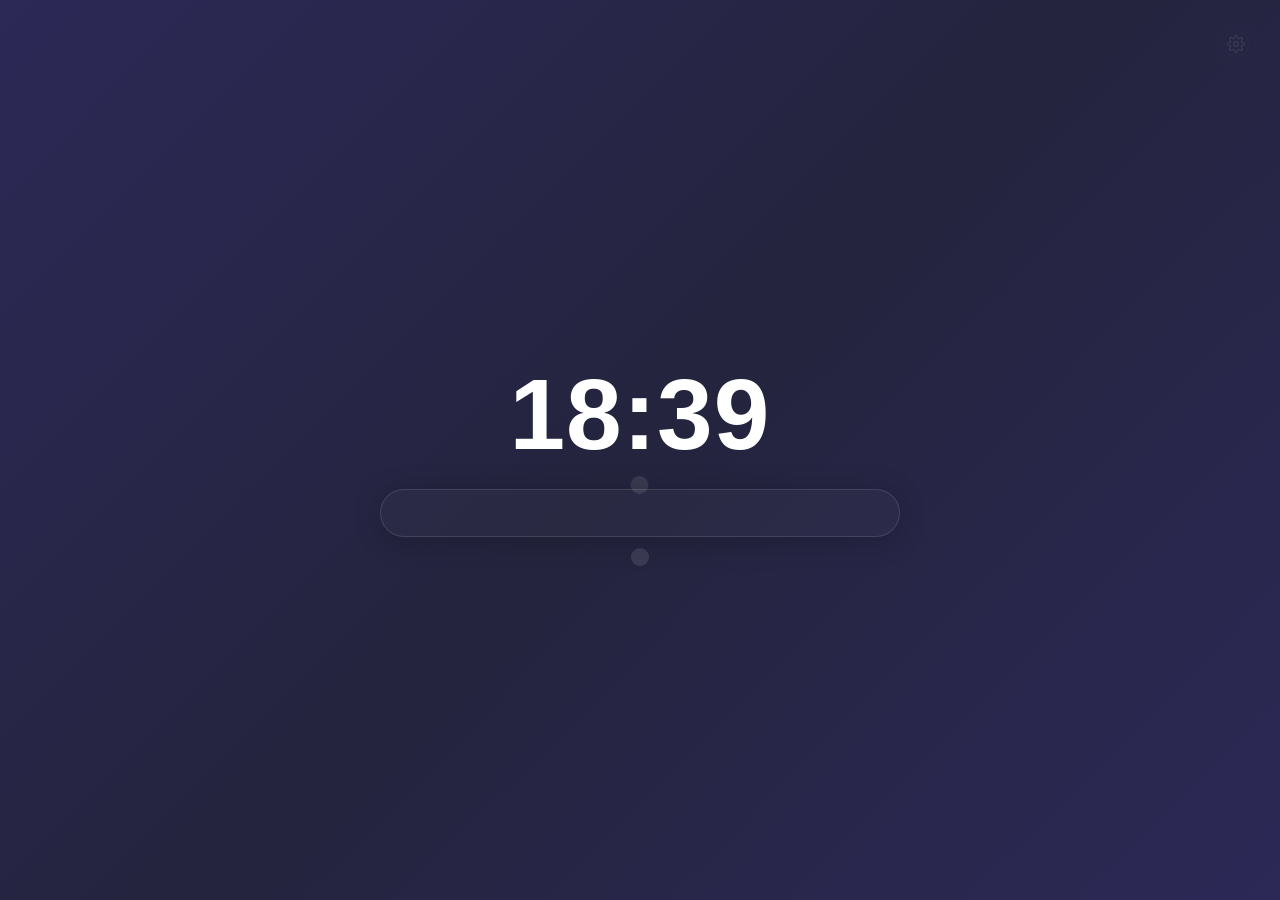
<file: demo/index.html>
<!DOCTYPE html>
<html lang="zh-CN">
<head>
<meta charset="UTF-8">
<meta name="viewport" content="width=device-width, initial-scale=1.0">
<title>Nix</title>
<link rel="stylesheet" href="style.css">
</head>
<body>

<div id="bg-layer"></div>

<div id="clock">
  <div class="clock-inner"></div>
  <button class="drag-btn"></button>
</div>

<div id="gear-btn"><svg viewBox="0 0 24 24" width="18" height="18" fill="none" stroke="currentColor" stroke-width="1.8" stroke-linecap="round" stroke-linejoin="round" aria-hidden="true"><circle cx="12" cy="12" r="3.2"/><path d="M19.4 15a1.7 1.7 0 0 0 .3 1.9l.1.1a2 2 0 1 1-2.8 2.8l-.1-.1a1.7 1.7 0 0 0-1.9-.3 1.7 1.7 0 0 0-1 1.5V21a2 2 0 1 1-4 0v-.1a1.7 1.7 0 0 0-1.1-1.5 1.7 1.7 0 0 0-1.9.3l-.1.1a2 2 0 1 1-2.8-2.8l.1-.1a1.7 1.7 0 0 0 .3-1.9 1.7 1.7 0 0 0-1.5-1H3a2 2 0 1 1 0-4h.1a1.7 1.7 0 0 0 1.5-1.1 1.7 1.7 0 0 0-.3-1.9l-.1-.1a2 2 0 1 1 2.8-2.8l.1.1a1.7 1.7 0 0 0 1.9.3H9a1.7 1.7 0 0 0 1-1.5V3a2 2 0 1 1 4 0v.1a1.7 1.7 0 0 0 1 1.5 1.7 1.7 0 0 0 1.9-.3l.1-.1a2 2 0 1 1 2.8 2.8l-.1.1a1.7 1.7 0 0 0-.3 1.9V9a1.7 1.7 0 0 0 1.5 1H21a2 2 0 1 1 0 4h-.1a1.7 1.7 0 0 0-1.5 1z"/></svg></div>
<div id="panel-overlay"></div>

<div id="settings-panel">
  <div class="panel-title">设置</div>

  <select id="engine-select">
    <option value="bing">Bing</option>
    <option value="google">Google</option>
    <option value="baidu">Baidu</option>
    <option value="duckduckgo">DuckDuckGo</option>
    <option value="sogou">Sogou</option>
  </select>

  <div class="collapse-section">
    <div class="collapse-header" data-target="sc"><span class="arrow">▶</span><span>搜索栏</span></div>
    <div class="collapse-body closed" id="sc">
      <div class="toggle-row"><label>显示搜索栏</label><label class="toggle-switch"><input type="checkbox" id="sb-toggle" checked><span class="toggle-slider"></span></label></div>
      <div class="setting-row"><div class="row-header"><label>宽度</label><span class="val" id="swv">520px</span></div><input type="range" id="sw" min="200" max="900" value="520"></div>
      <div class="setting-row"><div class="row-header"><label>高度</label><span class="val" id="shv">48px</span></div><input type="range" id="sh" min="32" max="80" value="48"></div>
      <div class="setting-row"><div class="row-header"><label>圆角</label><span class="val" id="srv">50px</span></div><input type="range" id="sr" min="4" max="60" value="50"></div>
      <div class="setting-row"><div class="row-header"><label>整体大小</label><span class="val" id="sscv">100%</span></div><input type="range" id="ssc" min="60" max="180" value="100"></div>
      <div class="setting-row"><div class="row-header"><label>水平位置</label><span class="val" id="sxv">50%</span></div><input type="range" id="sx" min="0" max="100" value="50"></div>
      <div class="setting-row"><div class="row-header"><label>垂直位置</label><span class="val" id="syv">50%</span></div><input type="range" id="sy" min="0" max="100" value="50"></div>
      <div class="setting-row"><div class="row-header"><label>默认透明度</label><span class="val" id="sodv">25%</span></div><input type="range" id="sod" min="0" max="100" value="25"></div>
      <div class="setting-row"><div class="row-header"><label>悬停透明度</label><span class="val" id="sohv">100%</span></div><input type="range" id="soh" min="0" max="100" value="100"></div>
      <div class="setting-row"><div class="row-header"><label>拖拽钮常显透明度</label><span class="val" id="sdv">10%</span></div><input type="range" id="sd" min="0" max="100" value="10"></div>
      <div class="btn-group" style="margin-top:2px"><button class="btn" id="reset-search">↺ 还原全部默认</button></div>
    </div>
  </div>

  <div class="collapse-section">
    <div class="collapse-header" data-target="cc"><span class="arrow">▶</span><span>时间组件</span></div>
    <div class="collapse-body closed" id="cc">
      <div class="toggle-row"><label>显示时间</label><label class="toggle-switch"><input type="checkbox" id="ct" checked><span class="toggle-slider"></span></label></div>
      <div class="setting-row"><div class="row-header"><label>字体颜色</label><span class="val" id="ccolv">白色</span></div><select id="ccol" style="margin-top:2px"><option value="light">白色</option><option value="dark">黑色</option></select></div>
      <div class="setting-row"><div class="row-header"><label>字号</label><span class="val" id="cszv">100px</span></div><input type="range" id="csz" min="48" max="160" value="100"></div>
      <div class="setting-row"><div class="row-header"><label>透明度</label><span class="val" id="cov">100%</span></div><input type="range" id="co" min="0" max="100" value="100"></div>
      <div class="setting-row"><div class="row-header"><label>字重</label><span class="val" id="cfwv">600</span></div><input type="range" id="cfw" min="100" max="900" step="100" value="600"></div>
      <div class="setting-row"><div class="row-header"><label>整体大小</label><span class="val" id="cscv">100%</span></div><input type="range" id="csc" min="60" max="180" value="100"></div>
      <div class="setting-row"><div class="row-header"><label>水平位置</label><span class="val" id="cxv">50%</span></div><input type="range" id="cx" min="0" max="100" value="50"></div>
      <div class="setting-row"><div class="row-header"><label>垂直位置</label><span class="val" id="cyv">40%</span></div><input type="range" id="cy" min="0" max="100" value="40"></div>
      <div class="setting-row"><div class="row-header"><label>拖拽钮常显透明度</label><span class="val" id="cdv">10%</span></div><input type="range" id="cd" min="0" max="100" value="10"></div>
      <div class="btn-group" style="margin-top:2px"><button class="btn" id="reset-clock">↺ 还原全部默认</button></div>
    </div>
  </div>


  <div class="collapse-section">
    <div class="collapse-header" data-target="misc"><span class="arrow">▶</span><span>其它</span></div>
    <div class="collapse-body closed" id="misc">
      <div class="setting-row"><div class="row-header"><label>全局缩放系数</label><span class="val" id="gscv">100%</span></div><input type="range" id="gsc" min="60" max="160" value="100"></div>
      <div class="toggle-row"><label>整体中轴线吸附<span class="hint-i" data-tip="拖动时靠近屏幕中线自动对齐">!</span></label><label class="toggle-switch"><input type="checkbox" id="snapx"><span class="toggle-slider"></span></label></div>
      <div class="toggle-row"><label>组件中轴线吸附<span class="hint-i" data-tip="靠近另一个组件的中线时自动对齐">!</span></label><label class="toggle-switch"><input type="checkbox" id="snapp"><span class="toggle-slider"></span></label></div>
    </div>
  </div>

  <div class="sep"></div>

  <div class="collapse-section">
    <div class="collapse-header" data-target="bgc"><span class="arrow open">▶</span><span>背景</span></div>
    <div class="collapse-body" id="bgc">
      <div class="btn-group" style="padding:4px 0">
        <label class="btn"><svg viewBox="0 0 24 24" width="12" height="12" fill="none" stroke="currentColor" stroke-width="2" stroke-linecap="round" stroke-linejoin="round" aria-hidden="true"><path d="M3 7a2 2 0 0 1 2-2h4l2 2h8a2 2 0 0 1 2 2v8a2 2 0 0 1-2 2H5a2 2 0 0 1-2-2z"/></svg> 上传背景<input type="file" accept="image/*,video/*,.gif"></label>
        <button class="btn" id="reset-bg">↺ 还原默认背景</button>
      </div>
      <div class="sep" style="margin:5px 0"></div>
      <div class="setting-row">
        <div class="row-header"><label>背景音量</label><span class="val" id="vv">100%</span></div>
        <input type="range" id="vol" min="0" max="100" value="100">
      </div>
      <div class="sec-label">背景库</div>
      <div class="bg-list" id="bg-list"><div class="bg-empty">暂无已保存背景</div></div>
    </div>
  </div>

  <div class="sep"></div>

  <div class="collapse-section">
    <div class="collapse-header" data-target="tplc"><span class="arrow open">▶</span><span>模板</span></div>
    <div class="collapse-body" id="tplc">
      <div class="tpl-save-row"><input id="tpl-name" placeholder="模板名称…"><button class="btn" id="tpl-save"><svg viewBox="0 0 24 24" width="12" height="12" fill="none" stroke="currentColor" stroke-width="2" stroke-linecap="round" stroke-linejoin="round" aria-hidden="true"><path d="M5 3h11l3 3v15H5z"/><path d="M8 3v6h8V3"/><path d="M8 21v-7h8v7"/></svg> 保存</button></div>
      <div class="sec-label" style="margin-top:6px">已保存模板（点击切换）</div>
      <div class="tpl-list" id="tpl-list"><div class="tpl-empty">暂无模板</div></div>
    </div>
  </div>

  <div class="sep"></div>

</div>

<div id="snap-guide"></div>

<div id="search-bar">
  <input id="search-input" type="text" spellcheck="false">
  <button class="drag-btn"></button>
</div>

<div id="hint">拖拽底部圆钮 · 右上角齿轮打开设置</div>

<script src="script.js"></script>
</body>
</html>
</file>
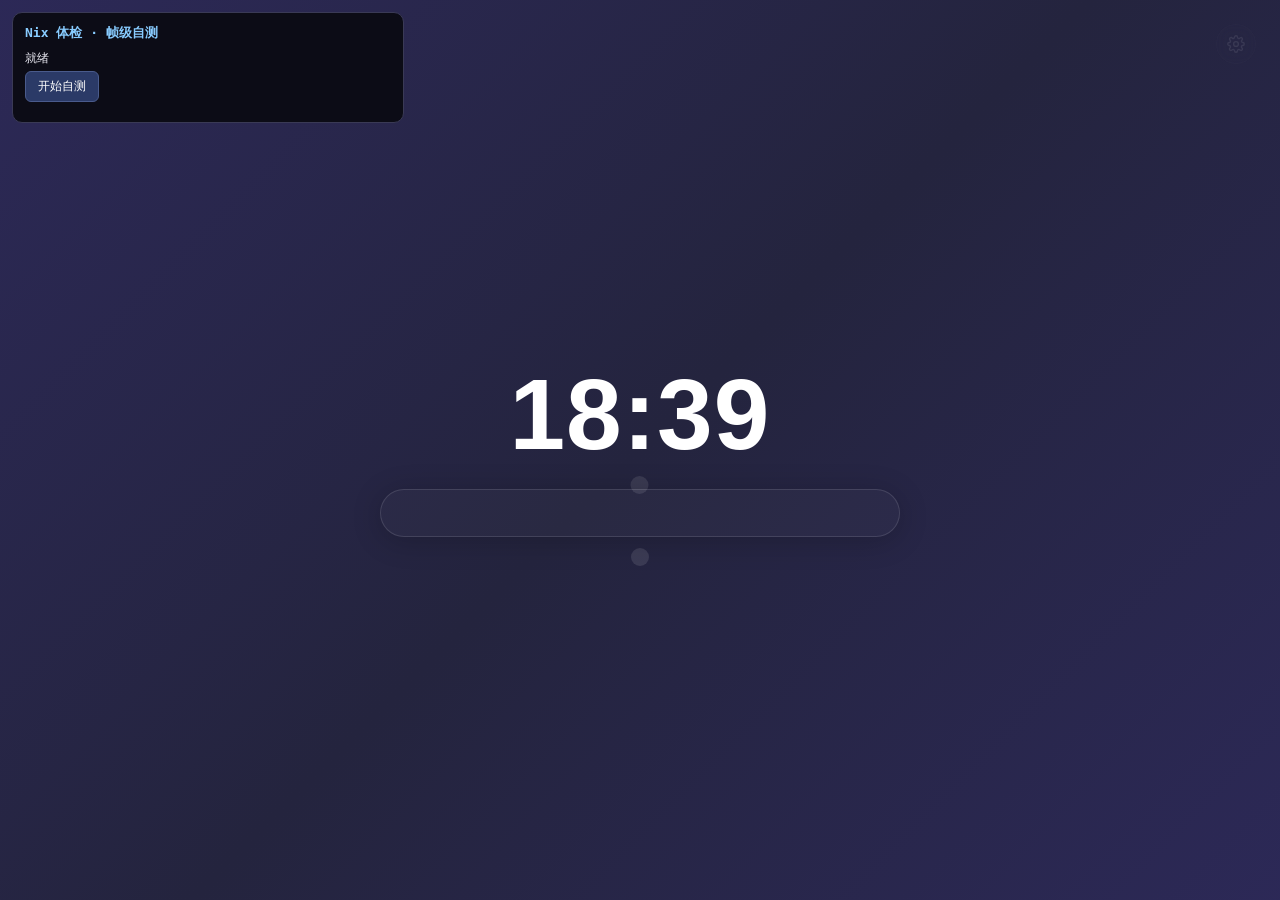
<file: docs/index.html>
<!DOCTYPE html>
<html lang="zh-CN">
<head>
<meta charset="UTF-8">
<meta name="viewport" content="width=device-width, initial-scale=1.0">
<title>Nix 自测页</title>
<link rel="stylesheet" href="style.css">
</head>
<body>

<div id="bg-layer"></div>

<div id="clock">
  <div class="clock-inner"></div>
  <button class="drag-btn"></button>
</div>

<div id="gear-btn"><svg viewBox="0 0 24 24" width="18" height="18" fill="none" stroke="currentColor" stroke-width="1.8" stroke-linecap="round" stroke-linejoin="round" aria-hidden="true"><circle cx="12" cy="12" r="3.2"/><path d="M19.4 15a1.7 1.7 0 0 0 .3 1.9l.1.1a2 2 0 1 1-2.8 2.8l-.1-.1a1.7 1.7 0 0 0-1.9-.3 1.7 1.7 0 0 0-1 1.5V21a2 2 0 1 1-4 0v-.1a1.7 1.7 0 0 0-1.1-1.5 1.7 1.7 0 0 0-1.9.3l-.1.1a2 2 0 1 1-2.8-2.8l.1-.1a1.7 1.7 0 0 0 .3-1.9 1.7 1.7 0 0 0-1.5-1H3a2 2 0 1 1 0-4h.1a1.7 1.7 0 0 0 1.5-1.1 1.7 1.7 0 0 0-.3-1.9l-.1-.1a2 2 0 1 1 2.8-2.8l.1.1a1.7 1.7 0 0 0 1.9.3H9a1.7 1.7 0 0 0 1-1.5V3a2 2 0 1 1 4 0v.1a1.7 1.7 0 0 0 1 1.5 1.7 1.7 0 0 0 1.9-.3l.1-.1a2 2 0 1 1 2.8 2.8l-.1.1a1.7 1.7 0 0 0-.3 1.9V9a1.7 1.7 0 0 0 1.5 1H21a2 2 0 1 1 0 4h-.1a1.7 1.7 0 0 0-1.5 1z"/></svg></div>
<div id="panel-overlay"></div>

<div id="settings-panel">
  <div class="panel-title">设置</div>

  <select id="engine-select">
    <option value="bing">Bing</option>
    <option value="google">Google</option>
    <option value="baidu">Baidu</option>
    <option value="duckduckgo">DuckDuckGo</option>
    <option value="sogou">Sogou</option>
  </select>

  <div class="collapse-section">
    <div class="collapse-header" data-target="sc"><span class="arrow">▶</span><span>搜索栏</span></div>
    <div class="collapse-body closed" id="sc">
      <div class="toggle-row"><label>显示搜索栏</label><label class="toggle-switch"><input type="checkbox" id="sb-toggle" checked><span class="toggle-slider"></span></label></div>
      <div class="setting-row"><div class="row-header"><label>宽度</label><span class="val" id="swv">520px</span></div><input type="range" id="sw" min="200" max="900" value="520"></div>
      <div class="setting-row"><div class="row-header"><label>高度</label><span class="val" id="shv">48px</span></div><input type="range" id="sh" min="32" max="80" value="48"></div>
      <div class="setting-row"><div class="row-header"><label>圆角</label><span class="val" id="srv">50px</span></div><input type="range" id="sr" min="4" max="60" value="50"></div>
      <div class="setting-row"><div class="row-header"><label>整体大小</label><span class="val" id="sscv">100%</span></div><input type="range" id="ssc" min="60" max="180" value="100"></div>
      <div class="setting-row"><div class="row-header"><label>水平位置</label><span class="val" id="sxv">50%</span></div><input type="range" id="sx" min="0" max="100" value="50"></div>
      <div class="setting-row"><div class="row-header"><label>垂直位置</label><span class="val" id="syv">50%</span></div><input type="range" id="sy" min="0" max="100" value="50"></div>
      <div class="setting-row"><div class="row-header"><label>默认透明度</label><span class="val" id="sodv">25%</span></div><input type="range" id="sod" min="0" max="100" value="25"></div>
      <div class="setting-row"><div class="row-header"><label>悬停透明度</label><span class="val" id="sohv">100%</span></div><input type="range" id="soh" min="0" max="100" value="100"></div>
      <div class="setting-row"><div class="row-header"><label>拖拽钮常显透明度</label><span class="val" id="sdv">10%</span></div><input type="range" id="sd" min="0" max="100" value="10"></div>
      <div class="btn-group" style="margin-top:2px"><button class="btn" id="reset-search">↺ 还原全部默认</button></div>
    </div>
  </div>

  <div class="collapse-section">
    <div class="collapse-header" data-target="cc"><span class="arrow">▶</span><span>时间组件</span></div>
    <div class="collapse-body closed" id="cc">
      <div class="toggle-row"><label>显示时间</label><label class="toggle-switch"><input type="checkbox" id="ct" checked><span class="toggle-slider"></span></label></div>
      <div class="setting-row"><div class="row-header"><label>字体颜色</label><span class="val" id="ccolv">白色</span></div><select id="ccol" style="margin-top:2px"><option value="light">白色</option><option value="dark">黑色</option></select></div>
      <div class="setting-row"><div class="row-header"><label>字号</label><span class="val" id="cszv">100px</span></div><input type="range" id="csz" min="48" max="160" value="100"></div>
      <div class="setting-row"><div class="row-header"><label>透明度</label><span class="val" id="cov">100%</span></div><input type="range" id="co" min="0" max="100" value="100"></div>
      <div class="setting-row"><div class="row-header"><label>字重</label><span class="val" id="cfwv">600</span></div><input type="range" id="cfw" min="100" max="900" step="100" value="600"></div>
      <div class="setting-row"><div class="row-header"><label>整体大小</label><span class="val" id="cscv">100%</span></div><input type="range" id="csc" min="60" max="180" value="100"></div>
      <div class="setting-row"><div class="row-header"><label>水平位置</label><span class="val" id="cxv">50%</span></div><input type="range" id="cx" min="0" max="100" value="50"></div>
      <div class="setting-row"><div class="row-header"><label>垂直位置</label><span class="val" id="cyv">40%</span></div><input type="range" id="cy" min="0" max="100" value="40"></div>
      <div class="setting-row"><div class="row-header"><label>拖拽钮常显透明度</label><span class="val" id="cdv">10%</span></div><input type="range" id="cd" min="0" max="100" value="10"></div>
      <div class="btn-group" style="margin-top:2px"><button class="btn" id="reset-clock">↺ 还原全部默认</button></div>
    </div>
  </div>


  <div class="collapse-section">
    <div class="collapse-header" data-target="misc"><span class="arrow">▶</span><span>其它</span></div>
    <div class="collapse-body closed" id="misc">
      <div class="setting-row"><div class="row-header"><label>全局缩放系数</label><span class="val" id="gscv">100%</span></div><input type="range" id="gsc" min="60" max="160" value="100"></div>
      <div class="toggle-row"><label>整体中轴线吸附<span class="hint-i" data-tip="拖动时靠近屏幕中线自动对齐">!</span></label><label class="toggle-switch"><input type="checkbox" id="snapx"><span class="toggle-slider"></span></label></div>
      <div class="toggle-row"><label>组件中轴线吸附<span class="hint-i" data-tip="靠近另一个组件的中线时自动对齐">!</span></label><label class="toggle-switch"><input type="checkbox" id="snapp"><span class="toggle-slider"></span></label></div>
    </div>
  </div>

  <div class="sep"></div>

  <div class="collapse-section">
    <div class="collapse-header" data-target="bgc"><span class="arrow open">▶</span><span>背景</span></div>
    <div class="collapse-body" id="bgc">
      <div class="btn-group" style="padding:4px 0">
        <label class="btn"><svg viewBox="0 0 24 24" width="12" height="12" fill="none" stroke="currentColor" stroke-width="2" stroke-linecap="round" stroke-linejoin="round" aria-hidden="true"><path d="M3 7a2 2 0 0 1 2-2h4l2 2h8a2 2 0 0 1 2 2v8a2 2 0 0 1-2 2H5a2 2 0 0 1-2-2z"/></svg> 上传背景<input type="file" accept="image/*,video/*,.gif"></label>
        <button class="btn" id="reset-bg">↺ 还原默认背景</button>
      </div>
      <div class="sep" style="margin:5px 0"></div>
      <div class="setting-row">
        <div class="row-header"><label>背景音量</label><span class="val" id="vv">100%</span></div>
        <input type="range" id="vol" min="0" max="100" value="100">
      </div>
      <div class="sec-label">背景库</div>
      <div class="bg-list" id="bg-list"><div class="bg-empty">暂无已保存背景</div></div>
    </div>
  </div>

  <div class="sep"></div>

  <div class="collapse-section">
    <div class="collapse-header" data-target="tplc"><span class="arrow open">▶</span><span>模板</span></div>
    <div class="collapse-body" id="tplc">
      <div class="tpl-save-row"><input id="tpl-name" placeholder="模板名称…"><button class="btn" id="tpl-save"><svg viewBox="0 0 24 24" width="12" height="12" fill="none" stroke="currentColor" stroke-width="2" stroke-linecap="round" stroke-linejoin="round" aria-hidden="true"><path d="M5 3h11l3 3v15H5z"/><path d="M8 3v6h8V3"/><path d="M8 21v-7h8v7"/></svg> 保存</button></div>
      <div class="sec-label" style="margin-top:6px">已保存模板（点击切换）</div>
      <div class="tpl-list" id="tpl-list"><div class="tpl-empty">暂无模板</div></div>
    </div>
  </div>

  <div class="sep"></div>

</div>

<div id="snap-guide"></div>

<div id="search-bar">
  <input id="search-input" type="text" spellcheck="false">
  <button class="drag-btn"></button>
</div>

<div id="hint">拖拽底部圆钮 · 右上角齿轮打开设置</div>

<script>
try{localStorage.getItem('__probe');}catch(e){
  var __m={};var __ls={getItem:function(k){return k in __m?__m[k]:null},setItem:function(k,v){__m[k]=String(v)},removeItem:function(k){delete __m[k]},clear:function(){__m={}}};
  try{Object.defineProperty(window,'localStorage',{value:__ls,configurable:true})}catch(_){}
}
</script>
<script src="script.js"></script>
<script src="selftest.js"></script>
</body>
</html>
</file>
<file: demo/style.css>
*,*::before,*::after{margin:0;padding:0;box-sizing:border-box}
body{width:100vw;height:100vh;overflow:hidden;font-family:-apple-system,BlinkMacSystemFont,"Segoe UI",Roboto,"Noto Sans SC",sans-serif;user-select:none;background:#0a0a0f}

/* ── CSS Custom Properties (set dynamically by JS) ── */
:root{--sb-width:520px;--sb-height:48px;--sb-pad:24px;--sb-radius:50px;--sb-bg:rgba(255,255,255,.10);--sb-bg-hover:rgba(255,255,255,.14);--sb-font-size:16px;--sb-input-opacity:.92;--clk-color:#fff;--clk-opacity:1}

/* ── Background ── */
#bg-layer{position:fixed;inset:0;z-index:0;overflow:hidden;transition:background-image .5s ease}
#bg-layer::before{content:'';position:absolute;width:300%;height:300%;top:-100%;left:-100%;background:linear-gradient(135deg,#0f0c29,#302b63,#24243e,#302b63,#0f0c29);animation:gradientFlow 12s ease infinite;will-change:transform}
#bg-layer.uploaded::before{display:none}
#bg-layer.uploaded{background-size:cover;background-position:center;background-repeat:no-repeat}
@keyframes gradientFlow{0%{transform:translate(0,0)}50%{transform:translate(-33.33%,-33.33%)}100%{transform:translate(0,0)}}

/* ── Search Bar ── */
#search-bar{position:fixed;z-index:5;background:var(--sb-bg);border:1px solid rgba(255,255,255,.12);border-radius:var(--sb-radius);width:var(--sb-width);height:var(--sb-height);padding:0 var(--sb-pad);box-shadow:0 4px 30px rgba(0,0,0,.2);transition:box-shadow .35s ease,background .35s ease;display:block}
#search-bar:hover{box-shadow:0 8px 40px rgba(0,0,0,.4);background:var(--sb-bg-hover)}
#search-bar.hidden{display:none}
#search-input{display:block;width:100%;background:transparent;border:none;outline:none;color:rgba(255,255,255,.96);padding:0;font-family:inherit;font-weight:500;letter-spacing:.01em;text-shadow:0 0 2px rgba(0,0,0,.9),0 1px 2px rgba(0,0,0,.75),0 0 7px rgba(0,0,0,.5);-webkit-text-stroke:.6px rgba(0,0,0,.45);caret-color:rgba(255,255,255,.85);font-size:var(--sb-font-size);line-height:var(--sb-height);opacity:var(--sb-input-opacity);transition:opacity .35s ease}
#search-bar:hover #search-input,#search-input:focus{opacity:1}

/* ── Drag Button ── */
.drag-btn{touch-action:none;position:absolute;left:50%;bottom:-30px;transform:translateX(-50%);width:18px;height:18px;border-radius:50%;border:none;cursor:grab;opacity:1!important;z-index:1;transition:background .25s ease;background:rgba(255,255,255,.2)}
.drag-btn:hover{background:rgba(255,255,255,.6)!important}.drag-btn:active{cursor:grabbing}

/* ── Clock ── */
#clock{position:fixed;z-index:4;font-weight:300;letter-spacing:1px;font-variant-numeric:tabular-nums;display:none}
#clock.show{display:block}
#clock .clock-inner{line-height:1;pointer-events:none;opacity:var(--clk-opacity);color:var(--clk-color)}

/* ── Gear ── */
#gear-btn{position:fixed;top:24px;right:24px;z-index:20;width:40px;height:40px;border-radius:50%;background:rgba(255,255,255,.06);backdrop-filter:blur(8px);-webkit-backdrop-filter:blur(8px);border:1px solid rgba(255,255,255,.08);color:rgba(255,255,255,.6);font-size:20px;cursor:pointer;display:flex;align-items:center;justify-content:center;opacity:.15;transition:opacity .35s ease,background .3s ease}
#gear-btn:hover{opacity:1;background:rgba(255,255,255,.12)}

/* ── Settings Panel ── */
#settings-panel{position:fixed;top:0;right:0;z-index:15;width:320px;height:100vh;background:rgba(18,16,36,.82);backdrop-filter:blur(24px);-webkit-backdrop-filter:blur(24px);border-left:1px solid rgba(255,255,255,.08);padding:64px 20px 20px;transform:translateX(100%);transition:transform .35s cubic-bezier(.22,1,.36,1);overflow-y:auto;display:flex;flex-direction:column;gap:2px}
#settings-panel.open{transform:translateX(0)}
#panel-overlay{position:fixed;inset:0;z-index:14;background:transparent;display:none}
#panel-overlay.show{display:block}
.panel-title{color:rgba(255,255,255,.30);font-size:11px;font-weight:500;letter-spacing:2px;text-transform:uppercase;margin-bottom:8px}
select{width:100%;background:rgba(255,255,255,.05);color:rgba(255,255,255,.6);border:1px solid rgba(255,255,255,.08);padding:9px 14px;border-radius:10px;font-size:13px;cursor:pointer;font-family:inherit;outline:none;appearance:none;-webkit-appearance:none;background-image:url("data:image/svg+xml,%3Csvg xmlns='http://www.w3.org/2000/svg' width='12' height='8' viewBox='0 0 12 8'%3E%3Cpath fill='rgba(255,255,255,.35)' d='M1 1l5 5 5-5'/%3E%3C/svg%3E");background-repeat:no-repeat;background-position:right 14px center}
select option{background:#1a1a2e;color:#eee}
.collapse-section{border-top:1px solid rgba(255,255,255,.05);padding:2px 0}
.collapse-header{display:flex;align-items:center;gap:8px;padding:10px 0;cursor:pointer;color:rgba(255,255,255,.45);font-size:12px;font-weight:500;letter-spacing:1px;transition:color .2s}
.collapse-header:hover{color:rgba(255,255,255,.65)}
.collapse-header .arrow{display:inline-block;transition:transform .25s ease;font-size:10px}
.collapse-header .arrow.open{transform:rotate(90deg)}
.collapse-body{overflow:hidden;max-height:800px;transition:max-height .3s ease,opacity .2s ease;opacity:1}
.collapse-body.closed{max-height:0!important;opacity:0;padding:0}
.setting-row{display:flex;flex-direction:column;gap:3px;padding:6px 0 6px 4px}
.setting-row:last-child{padding-bottom:8px}
.setting-row .row-header{display:flex;justify-content:space-between;align-items:center}
.setting-row .row-header label{color:rgba(255,255,255,.45);font-size:12px}
.setting-row .row-header .val{color:rgba(255,255,255,.30);font-size:11px;font-variant-numeric:tabular-nums;min-width:36px;text-align:right}
.setting-row input[type="range"]{width:100%;height:3px;-webkit-appearance:none;appearance:none;background:rgba(255,255,255,.10);border-radius:2px;outline:none;cursor:pointer;margin:3px 0}
.setting-row input[type="range"]::-webkit-slider-thumb{-webkit-appearance:none;appearance:none;width:12px;height:12px;border-radius:50%;background:rgba(255,255,255,.30);cursor:pointer;transition:background .2s}
.setting-row input[type="range"]::-webkit-slider-thumb:hover{background:rgba(255,255,255,.45)}
.setting-row input[type="range"]::-moz-range-thumb{width:12px;height:12px;border-radius:50%;background:rgba(255,255,255,.30);cursor:pointer;border:none}
.toggle-row{display:flex;justify-content:space-between;align-items:center;padding:8px 0 8px 4px}
.toggle-row label{color:rgba(255,255,255,.45);font-size:12px}
.toggle-switch{position:relative;width:36px;height:20px;cursor:pointer;flex-shrink:0}
.toggle-switch input{opacity:0;width:0;height:0}
.toggle-slider{position:absolute;inset:0;background:rgba(255,255,255,.10);border-radius:10px;transition:background .25s}
.toggle-slider::before{content:'';position:absolute;width:16px;height:16px;left:2px;bottom:2px;background:rgba(255,255,255,.4);border-radius:50%;transition:transform .25s,background .25s}
.toggle-switch input:checked+.toggle-slider{background:rgba(120,140,255,.4)}
.toggle-switch input:checked+.toggle-slider::before{transform:translateX(16px);background:rgba(180,190,255,.8)}
.btn{background:rgba(255,255,255,.05);border:1px solid rgba(255,255,255,.08);color:rgba(255,255,255,.45);padding:8px 14px;border-radius:10px;font-size:12px;cursor:pointer;font-family:inherit;transition:background .2s,color .2s;text-align:center}
.btn:hover{background:rgba(255,255,255,.10);color:#fff}
.btn input[type="file"]{display:none}
.sep{height:1px;background:rgba(255,255,255,.05);margin:4px 0}
.btn-group{display:flex;flex-direction:column;gap:5px;padding:4px 0}
.sec-label{color:rgba(255,255,255,.45);font-size:12px;font-weight:500;letter-spacing:1px;margin:10px 0 4px 0}
.bg-list{display:flex;flex-direction:column;gap:4px;padding:4px 0;max-height:180px;overflow-y:auto}
.bg-item{display:flex;align-items:center;gap:8px;padding:6px 10px;border-radius:8px;background:rgba(255,255,255,.03);border:1px solid transparent;cursor:pointer;transition:background .2s,border-color .2s}
.bg-item:hover{background:rgba(255,255,255,.06)}
.bg-item.active{border-color:rgba(120,140,255,.3);background:rgba(120,140,255,.08)}
.bg-item .bg-thumb{width:32px;height:24px;border-radius:4px;background-size:cover;background-position:center;flex-shrink:0;border:1px solid rgba(255,255,255,.06)}
.bg-item .bg-thumb.vt{background:rgba(255,255,255,.08);display:flex;align-items:center;justify-content:center;font-size:12px;color:rgba(255,255,255,.3)}
.bg-item .bg-name{flex:1;color:rgba(255,255,255,.4);font-size:12px;overflow:hidden;text-overflow:ellipsis;white-space:nowrap}
.bg-item .bg-del{background:none;border:none;color:rgba(255,255,255,.2);font-size:14px;cursor:pointer;padding:2px 4px;border-radius:4px;transition:color .2s,background .2s}
.bg-item .bg-del:hover{color:rgba(255,80,80,.6);background:rgba(255,80,80,.08)}
.bg-empty{color:rgba(255,255,255,.15);font-size:12px;text-align:center;padding:12px 0}
.tpl-save-row{display:flex;gap:6px;padding:4px 0}
.tpl-save-row input{flex:1;background:rgba(255,255,255,.05);border:1px solid rgba(255,255,255,.08);color:rgba(255,255,255,.6);padding:8px 12px;border-radius:8px;font-size:12px;font-family:inherit;outline:none}
.tpl-save-row input:focus{border-color:rgba(255,255,255,.2)}
.tpl-save-row button{white-space:nowrap;padding:8px 12px;font-size:12px}
.tpl-list{display:flex;flex-direction:column;gap:3px;padding:2px 0;max-height:200px;overflow-y:auto}
.tpl-item{display:flex;justify-content:space-between;align-items:center;padding:8px 10px;border-radius:8px;background:rgba(255,255,255,.03);border:1px solid transparent;cursor:pointer;transition:background .2s,border-color .2s}
.tpl-item:hover{background:rgba(255,255,255,.06)}
.tpl-item .tpl-name{color:rgba(255,255,255,.5);font-size:12px}
.tpl-item .tpl-del{background:none;border:none;color:rgba(255,255,255,.2);font-size:13px;cursor:pointer;padding:2px 6px;border-radius:4px;transition:color .2s,background .2s}
.tpl-item .tpl-del:hover{color:rgba(255,80,80,.6);background:rgba(255,80,80,.08)}
.tpl-empty{color:rgba(255,255,255,.15);font-size:12px;text-align:center;padding:10px 0}
#hint{position:fixed;bottom:40px;left:50%;transform:translateX(-50%);z-index:2;color:rgba(255,255,255,.08);font-size:12px;letter-spacing:.5px;opacity:0;transition:opacity .5s;pointer-events:none}
#hint.show{opacity:1}
#settings-panel::-webkit-scrollbar{width:4px}
#settings-panel::-webkit-scrollbar-track{background:transparent}
#settings-panel::-webkit-scrollbar-thumb{background:rgba(255,255,255,.12);border-radius:2px}
#settings-panel::-webkit-scrollbar-thumb:hover{background:rgba(255,255,255,.2)}
@media(max-width:600px){#settings-panel{width:100vw}}

.dragging{will-change:transform}

/* 拖拽把手自适应：贴底时翻到上方，空间不足时收进组件内 */
.handle-top .drag-btn{bottom:auto;top:-30px}
.handle-in .drag-btn{bottom:6px}
.dragging .drag-btn{opacity:1!important}

#search-bar,#clock{transform-origin:0 0}

#snap-guide{position:fixed;top:0;left:50%;width:1px;height:100%;background:rgba(126,178,255,.55);opacity:0;pointer-events:none;transition:opacity .12s;z-index:60}
#snap-guide.on{opacity:1}

.reset-one{margin-left:6px;width:18px;height:18px;line-height:16px;text-align:center;border-radius:50%;border:1px solid rgba(255,255,255,.14);background:rgba(255,255,255,.04);color:#8fa4c0;font-size:11px;cursor:pointer;padding:0}
.reset-one:hover{opacity:1;color:#cfe0ff;transform:rotate(-40deg)}
.reset-one svg{width:11px;height:11px}

.lab-wrap{display:inline-flex;align-items:center;gap:0}
.reset-one{display:inline-flex;align-items:center;justify-content:center;width:13px;height:13px;line-height:1;vertical-align:middle;border:0;background:transparent;color:#9fb2ca;font-size:9px;cursor:pointer;padding:0;margin-left:5px;opacity:.7;transition:opacity .15s,transform .15s}
.reset-one:hover{background:rgba(126,178,255,.18);border-color:rgba(126,178,255,.5);color:#cfe0ff}
.hint-i{position:relative;display:inline-flex;align-items:center;justify-content:center;width:13px;height:13px;border:1px solid rgba(255,255,255,.35);border-radius:50%;font-size:9px;line-height:1;color:#9fb2ca;cursor:help;margin-left:5px}
.hint-i:hover::after{content:attr(data-tip);position:absolute;left:50%;bottom:150%;transform:translateX(-50%);width:170px;white-space:normal;text-align:center;background:rgba(16,20,30,.97);border:1px solid rgba(255,255,255,.14);color:#cfdcef;font-size:11px;line-height:1.5;padding:6px 8px;border-radius:7px;z-index:99}

#reset-search svg,#reset-clock svg,#reset-bg svg{width:12px;height:12px;vertical-align:-2px;margin-right:5px}

.btn svg{width:12px;height:12px;vertical-align:-2px;margin-right:5px}

#gear-btn svg{width:18px;height:18px;display:block}
</file>
<file: docs/style.css>
*,*::before,*::after{margin:0;padding:0;box-sizing:border-box}
body{width:100vw;height:100vh;overflow:hidden;font-family:-apple-system,BlinkMacSystemFont,"Segoe UI",Roboto,"Noto Sans SC",sans-serif;user-select:none;background:#0a0a0f}

/* ── CSS Custom Properties (set dynamically by JS) ── */
:root{--sb-width:520px;--sb-height:48px;--sb-pad:24px;--sb-radius:50px;--sb-bg:rgba(255,255,255,.10);--sb-bg-hover:rgba(255,255,255,.14);--sb-font-size:16px;--sb-input-opacity:.92;--clk-color:#fff;--clk-opacity:1}

/* ── Background ── */
#bg-layer{position:fixed;inset:0;z-index:0;overflow:hidden;transition:background-image .5s ease}
#bg-layer::before{content:'';position:absolute;width:300%;height:300%;top:-100%;left:-100%;background:linear-gradient(135deg,#0f0c29,#302b63,#24243e,#302b63,#0f0c29);animation:gradientFlow 12s ease infinite;will-change:transform}
#bg-layer.uploaded::before{display:none}
#bg-layer.uploaded{background-size:cover;background-position:center;background-repeat:no-repeat}
@keyframes gradientFlow{0%{transform:translate(0,0)}50%{transform:translate(-33.33%,-33.33%)}100%{transform:translate(0,0)}}

/* ── Search Bar ── */
#search-bar{position:fixed;z-index:5;background:var(--sb-bg);border:1px solid rgba(255,255,255,.12);border-radius:var(--sb-radius);width:var(--sb-width);height:var(--sb-height);padding:0 var(--sb-pad);box-shadow:0 4px 30px rgba(0,0,0,.2);transition:box-shadow .35s ease,background .35s ease;display:block}
#search-bar:hover{box-shadow:0 8px 40px rgba(0,0,0,.4);background:var(--sb-bg-hover)}
#search-bar.hidden{display:none}
#search-input{display:block;width:100%;background:transparent;border:none;outline:none;color:rgba(255,255,255,.96);padding:0;font-family:inherit;font-weight:500;letter-spacing:.01em;text-shadow:0 0 2px rgba(0,0,0,.9),0 1px 2px rgba(0,0,0,.75),0 0 7px rgba(0,0,0,.5);-webkit-text-stroke:.6px rgba(0,0,0,.45);caret-color:rgba(255,255,255,.85);font-size:var(--sb-font-size);line-height:var(--sb-height);opacity:var(--sb-input-opacity);transition:opacity .35s ease}
#search-bar:hover #search-input,#search-input:focus{opacity:1}

/* ── Drag Button ── */
.drag-btn{touch-action:none;position:absolute;left:50%;bottom:-30px;transform:translateX(-50%);width:18px;height:18px;border-radius:50%;border:none;cursor:grab;opacity:1!important;z-index:1;transition:background .25s ease;background:rgba(255,255,255,.2)}
.drag-btn:hover{background:rgba(255,255,255,.6)!important}.drag-btn:active{cursor:grabbing}

/* ── Clock ── */
#clock{position:fixed;z-index:4;font-weight:300;letter-spacing:1px;font-variant-numeric:tabular-nums;display:none}
#clock.show{display:block}
#clock .clock-inner{line-height:1;pointer-events:none;opacity:var(--clk-opacity);color:var(--clk-color)}

/* ── Gear ── */
#gear-btn{position:fixed;top:24px;right:24px;z-index:20;width:40px;height:40px;border-radius:50%;background:rgba(255,255,255,.06);backdrop-filter:blur(8px);-webkit-backdrop-filter:blur(8px);border:1px solid rgba(255,255,255,.08);color:rgba(255,255,255,.6);font-size:20px;cursor:pointer;display:flex;align-items:center;justify-content:center;opacity:.15;transition:opacity .35s ease,background .3s ease}
#gear-btn:hover{opacity:1;background:rgba(255,255,255,.12)}

/* ── Settings Panel ── */
#settings-panel{position:fixed;top:0;right:0;z-index:15;width:320px;height:100vh;background:rgba(18,16,36,.82);backdrop-filter:blur(24px);-webkit-backdrop-filter:blur(24px);border-left:1px solid rgba(255,255,255,.08);padding:64px 20px 20px;transform:translateX(100%);transition:transform .35s cubic-bezier(.22,1,.36,1);overflow-y:auto;display:flex;flex-direction:column;gap:2px}
#settings-panel.open{transform:translateX(0)}
#panel-overlay{position:fixed;inset:0;z-index:14;background:transparent;display:none}
#panel-overlay.show{display:block}
.panel-title{color:rgba(255,255,255,.30);font-size:11px;font-weight:500;letter-spacing:2px;text-transform:uppercase;margin-bottom:8px}
select{width:100%;background:rgba(255,255,255,.05);color:rgba(255,255,255,.6);border:1px solid rgba(255,255,255,.08);padding:9px 14px;border-radius:10px;font-size:13px;cursor:pointer;font-family:inherit;outline:none;appearance:none;-webkit-appearance:none;background-image:url("data:image/svg+xml,%3Csvg xmlns='http://www.w3.org/2000/svg' width='12' height='8' viewBox='0 0 12 8'%3E%3Cpath fill='rgba(255,255,255,.35)' d='M1 1l5 5 5-5'/%3E%3C/svg%3E");background-repeat:no-repeat;background-position:right 14px center}
select option{background:#1a1a2e;color:#eee}
.collapse-section{border-top:1px solid rgba(255,255,255,.05);padding:2px 0}
.collapse-header{display:flex;align-items:center;gap:8px;padding:10px 0;cursor:pointer;color:rgba(255,255,255,.45);font-size:12px;font-weight:500;letter-spacing:1px;transition:color .2s}
.collapse-header:hover{color:rgba(255,255,255,.65)}
.collapse-header .arrow{display:inline-block;transition:transform .25s ease;font-size:10px}
.collapse-header .arrow.open{transform:rotate(90deg)}
.collapse-body{overflow:hidden;max-height:800px;transition:max-height .3s ease,opacity .2s ease;opacity:1}
.collapse-body.closed{max-height:0!important;opacity:0;padding:0}
.setting-row{display:flex;flex-direction:column;gap:3px;padding:6px 0 6px 4px}
.setting-row:last-child{padding-bottom:8px}
.setting-row .row-header{display:flex;justify-content:space-between;align-items:center}
.setting-row .row-header label{color:rgba(255,255,255,.45);font-size:12px}
.setting-row .row-header .val{color:rgba(255,255,255,.30);font-size:11px;font-variant-numeric:tabular-nums;min-width:36px;text-align:right}
.setting-row input[type="range"]{width:100%;height:3px;-webkit-appearance:none;appearance:none;background:rgba(255,255,255,.10);border-radius:2px;outline:none;cursor:pointer;margin:3px 0}
.setting-row input[type="range"]::-webkit-slider-thumb{-webkit-appearance:none;appearance:none;width:12px;height:12px;border-radius:50%;background:rgba(255,255,255,.30);cursor:pointer;transition:background .2s}
.setting-row input[type="range"]::-webkit-slider-thumb:hover{background:rgba(255,255,255,.45)}
.setting-row input[type="range"]::-moz-range-thumb{width:12px;height:12px;border-radius:50%;background:rgba(255,255,255,.30);cursor:pointer;border:none}
.toggle-row{display:flex;justify-content:space-between;align-items:center;padding:8px 0 8px 4px}
.toggle-row label{color:rgba(255,255,255,.45);font-size:12px}
.toggle-switch{position:relative;width:36px;height:20px;cursor:pointer;flex-shrink:0}
.toggle-switch input{opacity:0;width:0;height:0}
.toggle-slider{position:absolute;inset:0;background:rgba(255,255,255,.10);border-radius:10px;transition:background .25s}
.toggle-slider::before{content:'';position:absolute;width:16px;height:16px;left:2px;bottom:2px;background:rgba(255,255,255,.4);border-radius:50%;transition:transform .25s,background .25s}
.toggle-switch input:checked+.toggle-slider{background:rgba(120,140,255,.4)}
.toggle-switch input:checked+.toggle-slider::before{transform:translateX(16px);background:rgba(180,190,255,.8)}
.btn{background:rgba(255,255,255,.05);border:1px solid rgba(255,255,255,.08);color:rgba(255,255,255,.45);padding:8px 14px;border-radius:10px;font-size:12px;cursor:pointer;font-family:inherit;transition:background .2s,color .2s;text-align:center}
.btn:hover{background:rgba(255,255,255,.10);color:#fff}
.btn input[type="file"]{display:none}
.sep{height:1px;background:rgba(255,255,255,.05);margin:4px 0}
.btn-group{display:flex;flex-direction:column;gap:5px;padding:4px 0}
.sec-label{color:rgba(255,255,255,.45);font-size:12px;font-weight:500;letter-spacing:1px;margin:10px 0 4px 0}
.bg-list{display:flex;flex-direction:column;gap:4px;padding:4px 0;max-height:180px;overflow-y:auto}
.bg-item{display:flex;align-items:center;gap:8px;padding:6px 10px;border-radius:8px;background:rgba(255,255,255,.03);border:1px solid transparent;cursor:pointer;transition:background .2s,border-color .2s}
.bg-item:hover{background:rgba(255,255,255,.06)}
.bg-item.active{border-color:rgba(120,140,255,.3);background:rgba(120,140,255,.08)}
.bg-item .bg-thumb{width:32px;height:24px;border-radius:4px;background-size:cover;background-position:center;flex-shrink:0;border:1px solid rgba(255,255,255,.06)}
.bg-item .bg-thumb.vt{background:rgba(255,255,255,.08);display:flex;align-items:center;justify-content:center;font-size:12px;color:rgba(255,255,255,.3)}
.bg-item .bg-name{flex:1;color:rgba(255,255,255,.4);font-size:12px;overflow:hidden;text-overflow:ellipsis;white-space:nowrap}
.bg-item .bg-del{background:none;border:none;color:rgba(255,255,255,.2);font-size:14px;cursor:pointer;padding:2px 4px;border-radius:4px;transition:color .2s,background .2s}
.bg-item .bg-del:hover{color:rgba(255,80,80,.6);background:rgba(255,80,80,.08)}
.bg-empty{color:rgba(255,255,255,.15);font-size:12px;text-align:center;padding:12px 0}
.tpl-save-row{display:flex;gap:6px;padding:4px 0}
.tpl-save-row input{flex:1;background:rgba(255,255,255,.05);border:1px solid rgba(255,255,255,.08);color:rgba(255,255,255,.6);padding:8px 12px;border-radius:8px;font-size:12px;font-family:inherit;outline:none}
.tpl-save-row input:focus{border-color:rgba(255,255,255,.2)}
.tpl-save-row button{white-space:nowrap;padding:8px 12px;font-size:12px}
.tpl-list{display:flex;flex-direction:column;gap:3px;padding:2px 0;max-height:200px;overflow-y:auto}
.tpl-item{display:flex;justify-content:space-between;align-items:center;padding:8px 10px;border-radius:8px;background:rgba(255,255,255,.03);border:1px solid transparent;cursor:pointer;transition:background .2s,border-color .2s}
.tpl-item:hover{background:rgba(255,255,255,.06)}
.tpl-item .tpl-name{color:rgba(255,255,255,.5);font-size:12px}
.tpl-item .tpl-del{background:none;border:none;color:rgba(255,255,255,.2);font-size:13px;cursor:pointer;padding:2px 6px;border-radius:4px;transition:color .2s,background .2s}
.tpl-item .tpl-del:hover{color:rgba(255,80,80,.6);background:rgba(255,80,80,.08)}
.tpl-empty{color:rgba(255,255,255,.15);font-size:12px;text-align:center;padding:10px 0}
#hint{position:fixed;bottom:40px;left:50%;transform:translateX(-50%);z-index:2;color:rgba(255,255,255,.08);font-size:12px;letter-spacing:.5px;opacity:0;transition:opacity .5s;pointer-events:none}
#hint.show{opacity:1}
#settings-panel::-webkit-scrollbar{width:4px}
#settings-panel::-webkit-scrollbar-track{background:transparent}
#settings-panel::-webkit-scrollbar-thumb{background:rgba(255,255,255,.12);border-radius:2px}
#settings-panel::-webkit-scrollbar-thumb:hover{background:rgba(255,255,255,.2)}
@media(max-width:600px){#settings-panel{width:100vw}}

.dragging{will-change:transform}

/* 拖拽把手自适应：贴底时翻到上方，空间不足时收进组件内 */
.handle-top .drag-btn{bottom:auto;top:-30px}
.handle-in .drag-btn{bottom:6px}
.dragging .drag-btn{opacity:1!important}

#search-bar,#clock{transform-origin:0 0}

#snap-guide{position:fixed;top:0;left:50%;width:1px;height:100%;background:rgba(126,178,255,.55);opacity:0;pointer-events:none;transition:opacity .12s;z-index:60}
#snap-guide.on{opacity:1}

.reset-one{margin-left:6px;width:18px;height:18px;line-height:16px;text-align:center;border-radius:50%;border:1px solid rgba(255,255,255,.14);background:rgba(255,255,255,.04);color:#8fa4c0;font-size:11px;cursor:pointer;padding:0}
.reset-one:hover{opacity:1;color:#cfe0ff;transform:rotate(-40deg)}
.reset-one svg{width:11px;height:11px}

.lab-wrap{display:inline-flex;align-items:center;gap:0}
.reset-one{display:inline-flex;align-items:center;justify-content:center;width:13px;height:13px;line-height:1;vertical-align:middle;border:0;background:transparent;color:#9fb2ca;font-size:9px;cursor:pointer;padding:0;margin-left:5px;opacity:.7;transition:opacity .15s,transform .15s}
.reset-one:hover{background:rgba(126,178,255,.18);border-color:rgba(126,178,255,.5);color:#cfe0ff}
.hint-i{position:relative;display:inline-flex;align-items:center;justify-content:center;width:13px;height:13px;border:1px solid rgba(255,255,255,.35);border-radius:50%;font-size:9px;line-height:1;color:#9fb2ca;cursor:help;margin-left:5px}
.hint-i:hover::after{content:attr(data-tip);position:absolute;left:50%;bottom:150%;transform:translateX(-50%);width:170px;white-space:normal;text-align:center;background:rgba(16,20,30,.97);border:1px solid rgba(255,255,255,.14);color:#cfdcef;font-size:11px;line-height:1.5;padding:6px 8px;border-radius:7px;z-index:99}

#reset-search svg,#reset-clock svg,#reset-bg svg{width:12px;height:12px;vertical-align:-2px;margin-right:5px}

.btn svg{width:12px;height:12px;vertical-align:-2px;margin-right:5px}

#gear-btn svg{width:18px;height:18px;display:block}
</file>
